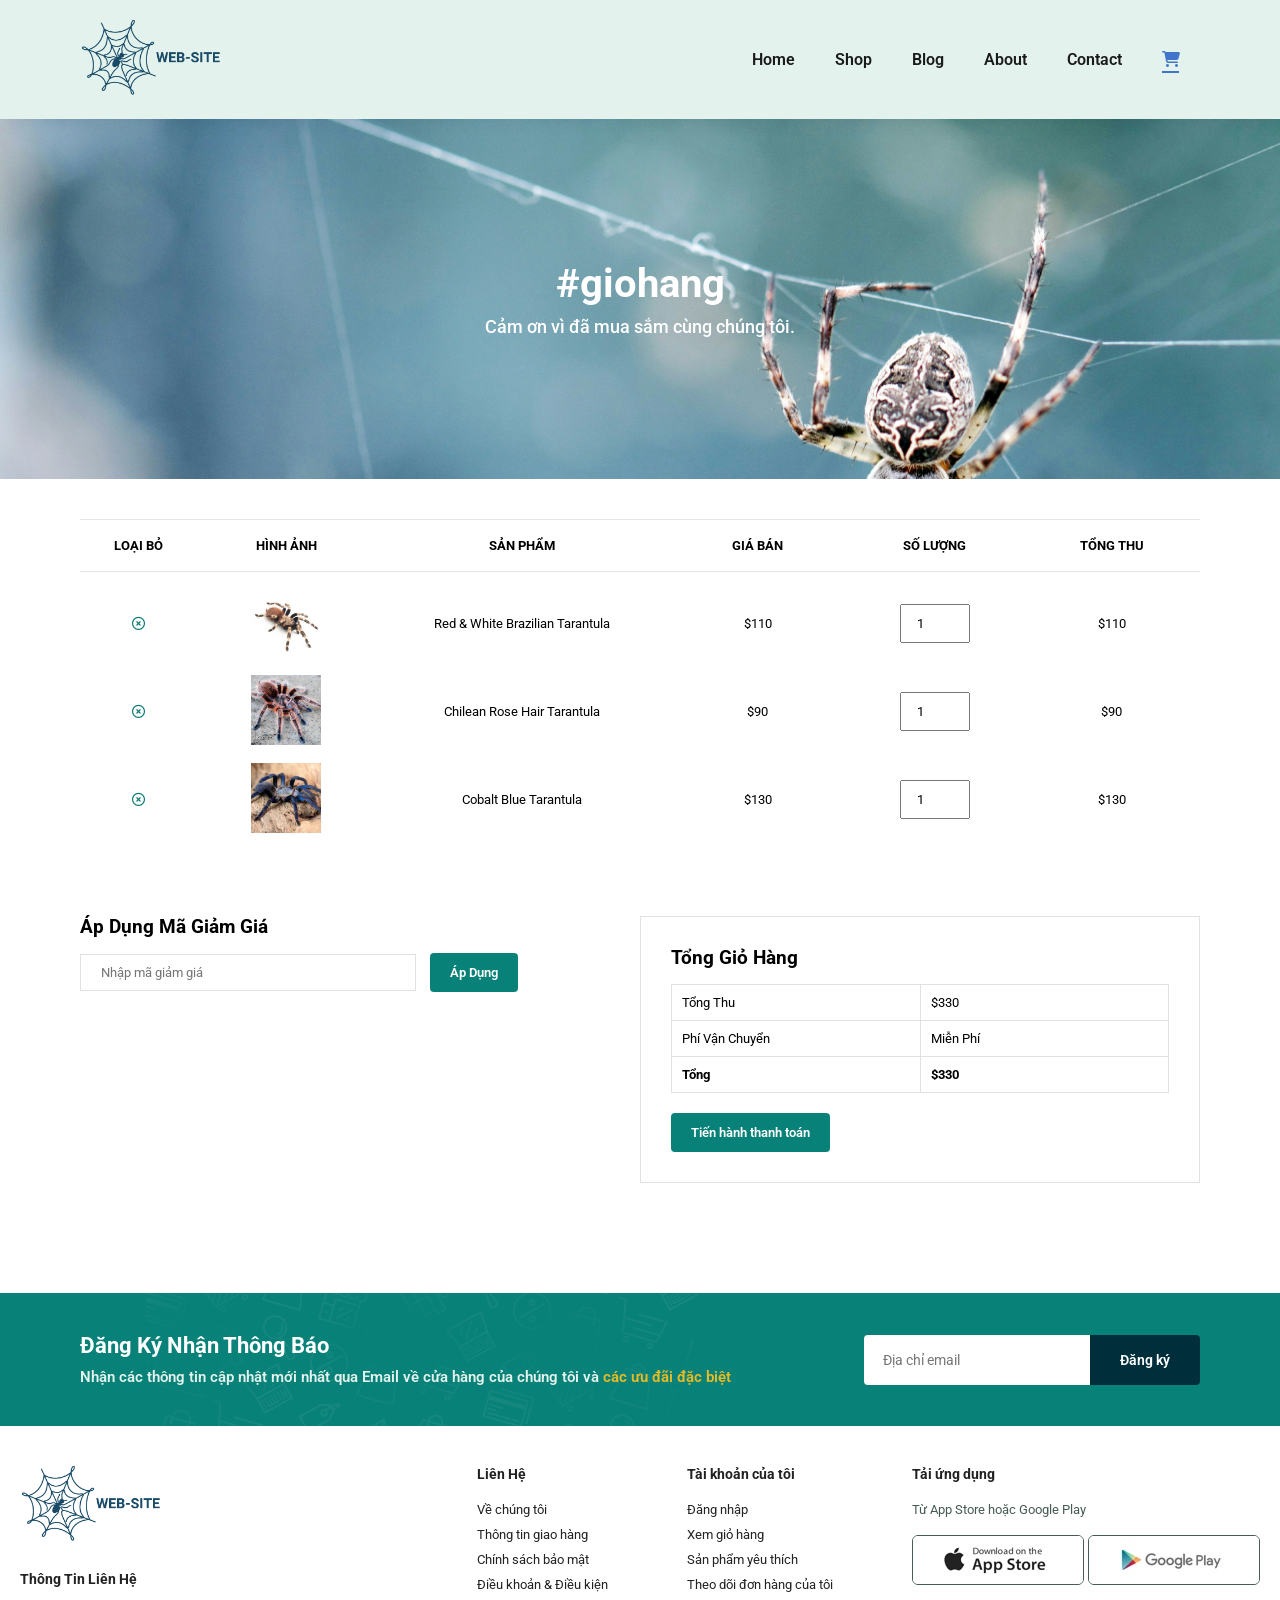
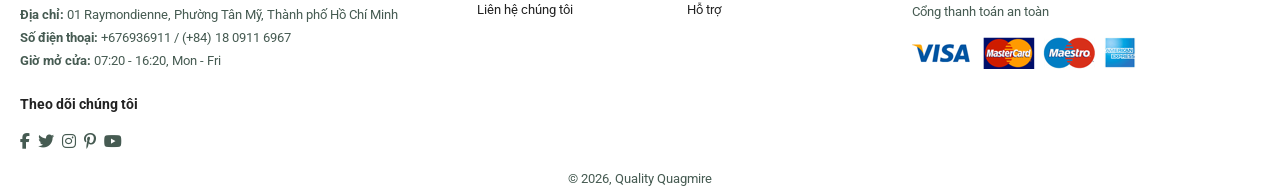
<file: cart.html>
<!DOCTYPE html>
<html lang="en">
<head>
    <meta charset="UTF-8">
    <meta name="viewport" content="width=device-width, initial-scale=1.0">
    <link rel="stylesheet" href="https://cdnjs.cloudflare.com/ajax/libs/font-awesome/6.2.0/css/all.min.css">
    <title>Web-site</title>
    <link rel="stylesheet" href="./assets/css/style.css">
</head>
<body>
    <!-- Header -->
    <section id="header">
        <a href="#"><img src="./assets/img/Header-banner/logo.png" class="logo"></a>

        <div>
            <ul id="navbar">
                <li><a href="index.html">Home</a></li>
                <li><a href="shop.html">Shop</a></li>
                <li><a href="blog.html">Blog</a></li>
                <li><a href="about.html">About</a></li>
                <li><a href="contact.html">Contact</a></li>
                <li id="ig-bag"><a class="active" href="cart.html"><i class="fa-solid fa-cart-shopping"></i></a></li>
                <a href="#" id="close"><i class="fa-solid fa-xmark"></i></a>
            </ul>
        </div>
        <div id="mobile">
            <a href="cart.html"><i class="fa-solid fa-cart-shopping"></i></a>
            <i id="bar" class="fas fa-outdent"></i>
        </div>
    </section>

    <!-- Hero -->
    <section id="page-header" class="cart-header">
        <h2>#giohang</h2>
        <p>Cảm ơn vì đã mua sắm cùng chúng tôi.</p>
    </section>
    
    <!-- Cart Page -->
    <section id="cart" class="section-p1">
        <table width="100%">
            <thead>
                <tr>
                    <td>LOẠI BỎ</td>
                    <td>HÌNH ẢNH</td>
                    <td>SẢN PHẨM</td>
                    <td>GIÁ BÁN</td>
                    <td>SỐ LƯỢNG</td>
                    <td>TỔNG THU</td>
                </tr>
            </thead>
            <tbody>
                <tr>
                    <td><a href="#"><i class="far fa-times-circle"></i></a></td>
                    <td><img src="./assets/img/Product/brazilianredwhite.png" alt=""></td>
                    <td>Red & White Brazilian Tarantula</td>
                    <td>$110</td>
                    <td><input type="number" value="1"></td>
                    <td>$110</td>
                </tr>

                <tr>
                    <td><a href="#"><i class="far fa-times-circle"></i></a></td>
                    <td><img src="./assets/img/Product/chileanrosehair.png" alt=""></td>
                    <td>Chilean Rose Hair Tarantula</td>
                    <td>$90</td>
                    <td><input type="number" value="1"></td>
                    <td>$90</td>
                </tr>
                
                <tr>
                    <td><a href="#"><i class="far fa-times-circle"></i></a></td>
                    <td><img src="./assets/img/Product/cobaltblue.png" alt=""></td>
                    <td>Cobalt Blue Tarantula</td>
                    <td>$130</td>
                    <td><input type="number" value="1"></td>
                    <td>$130</td>
                </tr>
            </tbody>
        </table>
    </section>

    <!-- Cart Add -->
    <section id="cart-add" class="section-p1">
        <div id="coupon">
            <h3>Áp Dụng Mã Giảm Giá</h3>
            <div>
                <input type="text" placeholder="Nhập mã giảm giá">
                <button class="normal">Áp Dụng</button>
            </div>
        </div>
        <div id="subtotal">
            <h3>Tổng Giỏ Hàng</h3>
            <table>
                <tr>
                    <td>Tổng Thu</td>
                    <td>$330</td>
                </tr>
                <tr>
                    <td>Phí Vận Chuyển</td>
                    <td>Miễn Phí</td>
                </tr>
                <tr>
                    <td><strong>Tổng</strong></td>
                    <td><strong>$330</strong></td>
                </tr>
            </table>
            <button class="normal">Tiến hành thanh toán</button>
        </div>
    </section>

    <!-- News Letter -->
     <section id="newsletter" class="section-p1 section-m1">
        <div class="newstext">
            <h4>Đăng Ký Nhận Thông Báo</h4>
            <p>Nhận các thông tin cập nhật mới nhất qua Email về cửa hàng của chúng tôi và <span>các ưu đãi đặc biệt</span></p>
        </div>
        <div class="form">
            <input type="text" placeholder="Địa chỉ email">
            <button class="normal">Đăng ký</button>
        </div>
    </section>
    
    <!-- Footer -->
    <footer id="section-p1">
        <div class="col">
            <img class="logo" src="./assets/img/Header-banner/logo.png">
            <h4>Thông Tin Liên Hệ</h4>
            <p><strong>Địa chỉ: </strong>01 Raymondienne, Phường Tân Mỹ, Thành phố Hồ Chí Minh</p>
            <p><strong>Số điện thoại: </strong>+676936911 / (+84) 18 0911 6967</p>
            <p><strong>Giờ mở cửa: </strong> 07:20 - 16:20, Mon - Fri</p>
            <div class="follow">
                <h4>Theo dõi chúng tôi</h4>
                <div class="icon">
                    <i class="fab fa-facebook-f"></i>
                    <i class="fab fa-twitter"></i>
                    <i class="fab fa-instagram"></i>
                    <i class="fab fa-pinterest-p"></i>
                    <i class="fab fa-youtube"></i>
                </div>
            </div>
        </div>

        <div class="col">
            <h4>Liên Hệ</h4>
            <a href="#">Về chúng tôi</a>
            <a href="#">Thông tin giao hàng</a>
            <a href="#">Chính sách bảo mật</a>
            <a href="#">Điều khoản & Điều kiện</a>
            <a href="#">Liên hệ chúng tôi</a>
        </div>

        <div class="col">
            <h4>Tài khoản của tôi</h4>
            <a href="#">Đăng nhập</a>
            <a href="#">Xem giỏ hàng</a>
            <a href="#">Sản phẩm yêu thích</a>
            <a href="#">Theo dõi đơn hàng của tôi</a>
            <a href="#">Hỗ trợ</a>
        </div>

        <div class="col install">
            <h4>Tải ứng dụng</h4>
            <p>Từ App Store hoặc Google Play</p>
            <div class="row">
                <img src="./assets/img/Footer/appstore.jpg" alt="">
                <img src="./assets/img/Footer/googleplay.jpg" alt="">
            </div>
            <p>Cổng thanh toán an toàn</p>
            <img src="./assets/img/Footer/paymethod.png" alt="">
        </div>

        <div class="copyright">
            <p>© 2026, Quality Quagmire</p>
        </div>
    </footer>

    <script src="./assets/js/script.js"></script>
</body>

</html>
</file>
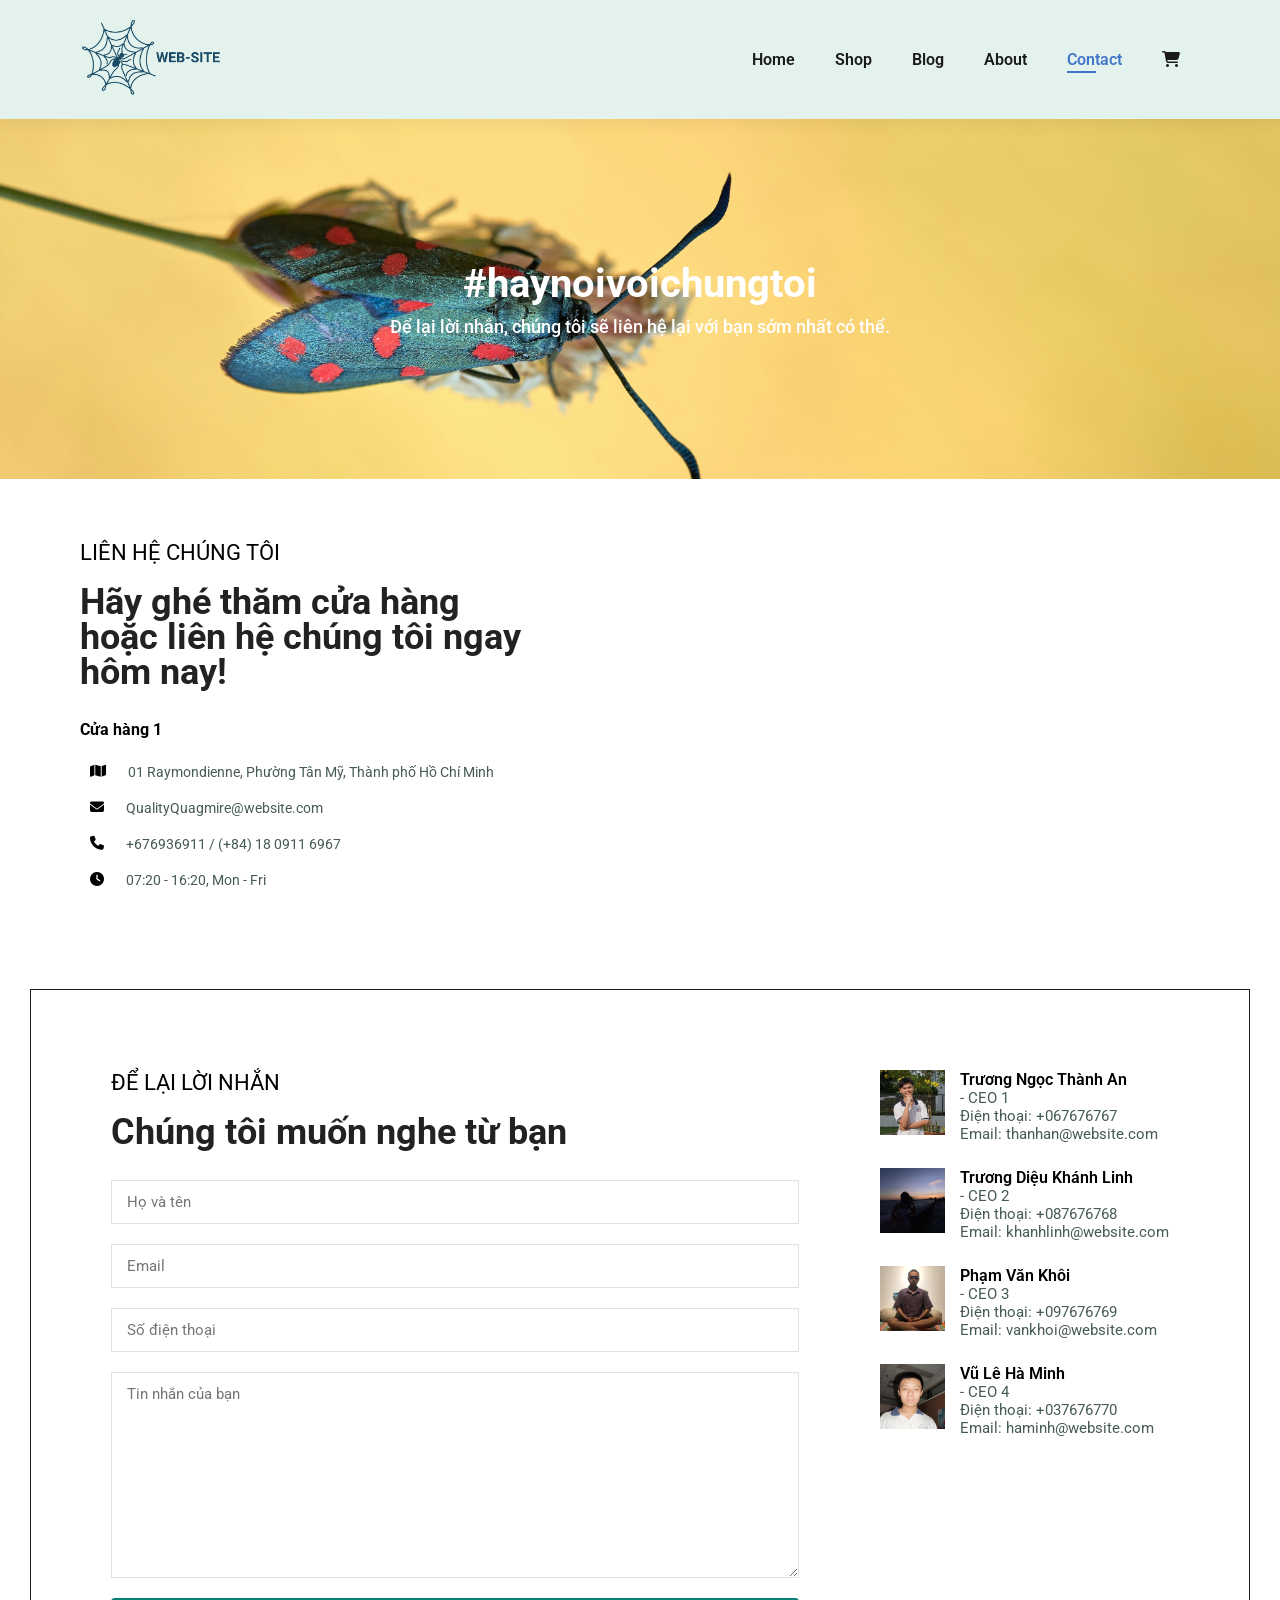
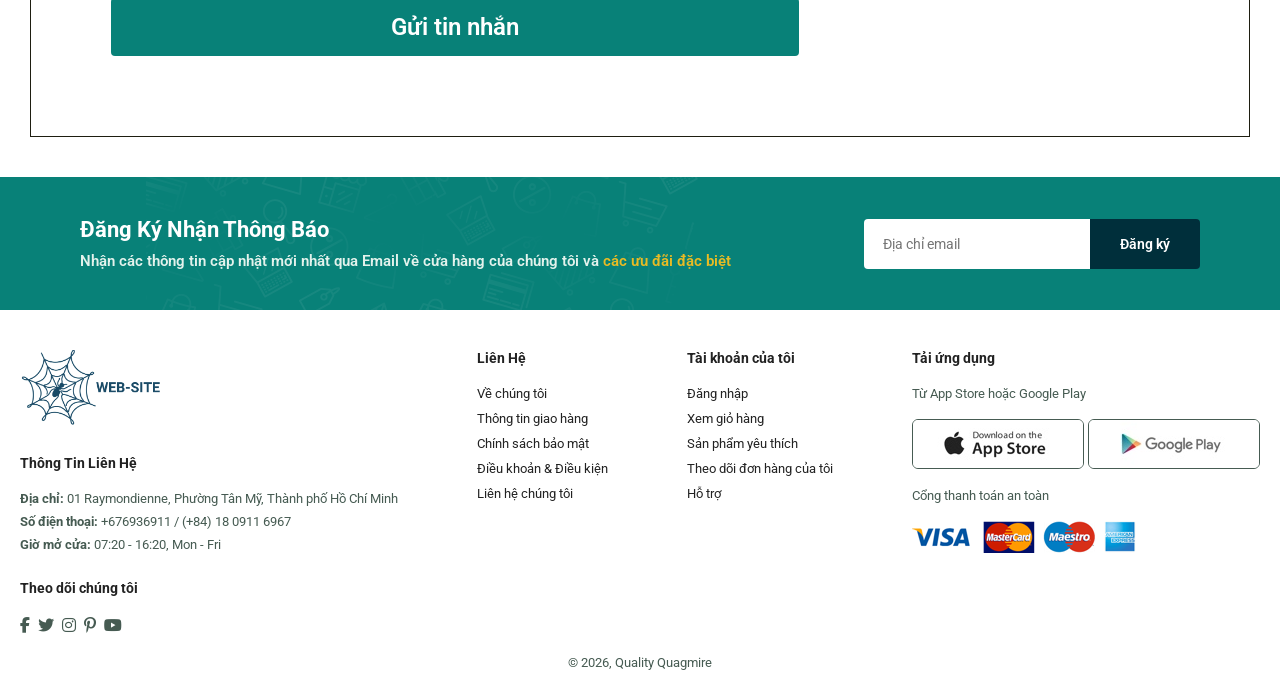
<file: contact.html>
<!DOCTYPE html>
<html lang="en">
<head>
    <meta charset="UTF-8">
    <meta name="viewport" content="width=device-width, initial-scale=1.0">
    <link rel="stylesheet" href="https://cdnjs.cloudflare.com/ajax/libs/font-awesome/6.2.0/css/all.min.css">
    <title>Web-site</title>
    <link rel="stylesheet" href="./assets/css/style.css">
</head>
<body>
    <!-- Header -->
    <section id="header">
        <a href="#"><img src="./assets/img/Header-banner/logo.png" class="logo"></a>

        <div>
            <ul id="navbar">
                <li><a href="index.html">Home</a></li>
                <li><a href="shop.html">Shop</a></li>
                <li><a href="blog.html">Blog</a></li>
                <li><a href="about.html">About</a></li>
                <li><a class="active" href="contact.html">Contact</a></li>
                <li id="ig-bag"><a href="cart.html"><i class="fa-solid fa-cart-shopping"></i></a></li>
                <a href="#" id="close"><i class="fa-solid fa-xmark"></i></a>
            </ul>
        </div>
        <div id="mobile">
            <a href="cart.html"><i class="fa-solid fa-cart-shopping"></i></a>
            <i id="bar" class="fas fa-outdent"></i>
        </div>
    </section>
    
    <!-- Hero -->
    <section id="page-header" class="contact-header">
        <h2>#haynoivoichungtoi</h2>
        <p>Để lại lời nhắn, chúng tôi sẽ liên hệ lại với bạn sớm nhất có thể.</p>
    </section>
 
    <!-- Contact page -->
    <section id="contact-details" class="section-p1">
        <div class="details">
            <span>LIÊN HỆ CHÚNG TÔI</span>
            <h2>Hãy ghé thăm cửa hàng hoặc liên hệ chúng tôi ngay hôm nay!</h2>
            <h3>Cửa hàng 1</h3>
            <div>
                <li>
                    <i class="fa-solid fa-map"></i>
                    <p>01 Raymondienne, Phường Tân Mỹ, Thành phố Hồ Chí Minh</p>
                </li>
                <li>
                    <i class="fa-solid fa-envelope"></i>
                    <p>QualityQuagmire@website.com
                    </p>
                </li>
                <li>
                    <i class="fa-solid fa-phone"></i>
                    <p>+676936911 / (+84) 18 0911 6967</p>
                </li>
                <li>
                    <i class="fa-solid fa-clock"></i>
                    <p>07:20 - 16:20, Mon - Fri</p>
                </li>
            </div>
        </div>


        <div class="map">
            <iframe src="https://www.google.com/maps/embed?pb=!1m18!1m12!1m3!1d3920.0742869573023!2d106.7241216759056!3d10.728753760069518!2m3!1f0!2f0!3f0!3m2!1i1024!2i768!4f13.1!3m3!1m2!1s0x31752508075bf11d%3A0x1fea00380480273!2zMSBSYXltb25kaWVubmUsIEtodSDEkcO0IHRo4buLIFBow7ogTeG7uSBIxrBuZywgVMOibiBN4bu5LCBI4buTIENow60gTWluaCwgVmlldG5hbQ!5e0!3m2!1sen!2s!4v1774538314672!5m2!1sen!2s" width="600" height="450" style="border:0;" allowfullscreen="" loading="lazy" referrerpolicy="no-referrer-when-downgrade"></iframe>
    </section>

    <!-- Contact form -->
    <section id="form-detail" >
        <form action="">
            <span>ĐỂ LẠI LỜI NHẮN</span>
            <h2>Chúng tôi muốn nghe từ bạn</h2>
            <input type="text" placeholder="Họ và tên">
            <input type="email" placeholder="Email">
            <input type="text" placeholder="Số điện thoại">
            <textarea name="" id="" cols="30" rows="10" placeholder="Tin nhắn của bạn"></textarea>
            <button class="normal">Gửi tin nhắn</button>
        </form>
        <div class="people">
            <div>
                <img src="./assets/img/Contact/An.jpg" alt="">
                <p><span>Trương Ngọc Thành An</span> - CEO 1 <br>Điện thoại: +067676767 <br> Email: thanhan@website.com</p>
            </div>
            <div>
                <img src="./assets/img/Contact/Linh.jpg" alt="">
                <p><span>Trương Diệu Khánh Linh</span> - CEO 2 <br>Điện thoại: +087676768 <br> Email: khanhlinh@website.com</p>
            </div>
            <div>
                <img src="./assets/img/Contact/Khoi.jpg" alt="">
                <p><span>Phạm Văn Khôi</span> - CEO 3 <br>Điện thoại: +097676769 <br> Email: vankhoi@website.com</p>
            </div>
            <div>
                <img src="./assets/img/Contact/Minh.jpg" alt="">
                <p><span>Vũ Lê Hà Minh</span> - CEO 4 <br>Điện thoại: +037676770 <br> Email: haminh@website.com</p>
            </div>
    </section>

    <!-- News Letter -->
     <section id="newsletter" class="section-p1 section-m1">
        <div class="newstext">
            <h4>Đăng Ký Nhận Thông Báo</h4>
            <p>Nhận các thông tin cập nhật mới nhất qua Email về cửa hàng của chúng tôi và <span>các ưu đãi đặc biệt</span></p>
        </div>
        <div class="form">
            <input type="text" placeholder="Địa chỉ email">
            <button class="normal">Đăng ký</button>
        </div>
     </section>

     <!-- Footer -->
      <footer id="section-p1">
        <div class="col">
            <img class="logo" src="./assets/img/Header-banner/logo.png">
            <h4>Thông Tin Liên Hệ</h4>
            <p><strong>Địa chỉ: </strong>01 Raymondienne, Phường Tân Mỹ, Thành phố Hồ Chí Minh</p>
            <p><strong>Số điện thoại: </strong>+676936911 / (+84) 18 0911 6967</p>
            <p><strong>Giờ mở cửa: </strong> 07:20 - 16:20, Mon - Fri</p>
            <div class="follow">
                <h4>Theo dõi chúng tôi</h4>
                <div class="icon">
                    <i class="fab fa-facebook-f"></i>
                    <i class="fab fa-twitter"></i>
                    <i class="fab fa-instagram"></i>
                    <i class="fab fa-pinterest-p"></i>
                    <i class="fab fa-youtube"></i>
                </div>
            </div>
        </div>

        <div class="col">
            <h4>Liên Hệ</h4>
            <a href="#">Về chúng tôi</a>
            <a href="#">Thông tin giao hàng</a>
            <a href="#">Chính sách bảo mật</a>
            <a href="#">Điều khoản & Điều kiện</a>
            <a href="#">Liên hệ chúng tôi</a>
        </div>

        <div class="col">
            <h4>Tài khoản của tôi</h4>
            <a href="#">Đăng nhập</a>
            <a href="#">Xem giỏ hàng</a>
            <a href="#">Sản phẩm yêu thích</a>
            <a href="#">Theo dõi đơn hàng của tôi</a>
            <a href="#">Hỗ trợ</a>
        </div>

        <div class="col install">
            <h4>Tải ứng dụng</h4>
            <p>Từ App Store hoặc Google Play</p>
            <div class="row">
                <img src="./assets/img/Footer/appstore.jpg" alt="">
                <img src="./assets/img/Footer/googleplay.jpg" alt="">
            </div>
            <p>Cổng thanh toán an toàn</p>
            <img src="./assets/img/Footer/paymethod.png" alt="">
        </div>

        <div class="copyright">
            <p>© 2026, Quality Quagmire</p>
        </div>
      </footer>

      <script src="./assets/js/script.js"></script>
</body>

</html>
</file>
<file: assets/css/style.css>
@import url('https://fonts.googleapis.com/css2?family=Roboto:ital,wght@0,100..900;1,100..900&display=swap');

* {
    margin: 0;
    padding: 0;
    box-sizing: border-box;
    font-family: "Roboto", sans-serif;
}

h1 {
    font-size: 45px;
    line-height: 40px;
    color: #222;
}

h2 {
    font-size: 40px;
    line-height:45px;
    color:#222; 
    margin-bottom: 10px;
}

h4 {
    font-size: 25px;
    color: #222;
}

h6 {
    font-weight: 700;
    font-size: 15px;
}

p {
    font-size: 15px;
    color: #465b52;
}

.section-p1 {
    padding: 40px 80px;
}

.section-m1 {
    margin: 40px 0;
}

button.normal {
    font-size: 34px;
    font-weight: 600;
    padding: 15px 30px;
    color: black;
    background-color: #fff;
    border-radius: 4px;
    cursor: pointer;
    border:none;
    outline: none;
    transition: 0.3s;
}


button.white {
    font-size: 13px;
    font-weight: 600;
    padding: 11px 18px;
    color: #fff;
    background-color: transparent;
    cursor: pointer;
    border:1px solid #fff;
    outline: none;
    transition: 0.2s;
}

body {
    width: 100%;
}

/* Responsive Mobile */

#mobile {
    display: none;
    align-items: center;
}

#close {
    display: none;      
}

/* Header */
#header {
    display: flex;
    align-items: center;
    justify-content: space-between;
    padding: 20px 80px;
    background: #e3f2ec;
    box-shadow: 0 5px 15px rgba(0, 0, 0, 0.06);
    z-index: 999;
    position: sticky;
    top: 0;
    left: 0;
}

#navbar {
    display: flex;
    align-items: center;
    justify-content: center;
}

#navbar li {
    list-style:none ;
    padding:0 20px;
    position: relative;
}

#navbar li a {
    text-decoration: none;
    font-size: 16px; 
    font-weight: 600;
    color: #1a1a1a;
    transition: 0 0.3s ease;
}

#navbar li a:hover,
#navbar li a.active {
    color: #4175c9;
}

#navbar li a.active::after, 
#navbar li a:hover::after {
    content: "";
    width: 30%;
    background: #4175c9;
    height: 2px;
    position: absolute;
    bottom: -4px;
    left: 20px;
}

.logo {
    height: 75px;
}

/* Hero */
#hero {
    background-image: url("../img/Header-banner/banner.jpg");
    height: 90vh;
    width: 100%;
    background-size: cover;
    background-position: top 25% right 0;
    padding: 0 80px;
    display: flex;
    flex-direction: column;
    align-items: flex-start;
    justify-content: center;
}

#hero h4 {
    padding-bottom: 15px;
    color: #fff;
}

#hero h1 {
    color: #4175c9;
}

#hero h2 {
    color: #fff;
}

#hero p {
    color: #568cd2;
    font-size: 15px;
    padding-top: 15px;
    padding-bottom: 20px;
    font-weight: bold;
}

#hero button {
    background-image: url("../img/Header-banner/button.png");
    background-color: transparent;
    color: #4175c9;
    padding: 14px 80px 14px 65px;
    cursor: pointer;
    font-weight: 700;
    font-size: 15px;
    border: 0;
}

/* Feature */
#feature {
    display: flex;
    align-items: center;
    justify-content: space-between;
    flex-wrap: wrap; 
}
#feature .fe-box {
    width: 250px;
    text-align: center;
    padding: 25px 15px;
    box-shadow: 20px 20px 34px rgba(0, 0, 0, 0.05);
    border: 1px solid #e0e0e0;
    border-radius: 10px;
    margin: 15px 0;
}

#feature .fe-box:hover {
    box-shadow: 10px 10px 54px rgba(70, 62, 223, 0.15);
}

#feature .fe-box img {
    width: 100%;
    margin-bottom: 10px;
}

#feature .fe-box h6 {
    display: inline-block;
    padding: 9px 8px 6px 8px;
    line-height: 1;
    border-radius: 4px;
    color: #4175c9;
    background-color: #e3f2ec;
    font-size: 15px;
}

#feature .fe-box:nth-child(1) {
    background-color: #ffffff;
}

#feature .fe-box:nth-child(2) {
    background-color: #ffffff;
}
#feature .fe-box:nth-child(3) {
    background-color: #ffffff;
}
#feature .fe-box:nth-child(4) {
    background-color: #ffffff;
}

/* Product */
#product1 {
    text-align: center;
}

#product1 .pro-container {
    padding-top:20px;
    display: flex;
    justify-content: space-between;
    flex-wrap: wrap;
}

#product1 .pro {
    width: 23%;
    min-width: 250px;
    padding: 10px 12px;
    border: 1px solid #cce7d0;
    border-radius: 25px;
    cursor: pointer;
    box-shadow: 20px 20px 30px rgba(0, 0, 0, 0.02);
    margin: 15px 0;
    transition: 0.2s ease;
    position: relative;
}  

#product1 .pro:hover {
    box-shadow: 20px 20px 30px rgba(0, 0, 0, 0.06);
}

#product1 .pro img {
    width: 100%;
    border-radius: 20px;
}

#product1 .pro .des {
    text-align: start;
    padding: 10px 0;
}
#product1 .pro .des span {
    font-size: 12px;
    color: #606060;
}

#product1 .pro .des h5 {
    font-size: 14px;
    color: #1a1a1a;
    padding: 7px 0;
}

#product1 .pro .des i {
    color: rgb(243, 181, 25);
    font-size: 12px;
}

#product1 .pro .des .h4{
    padding-top: 7px;
    font-size: 15px;
    font-weight: 700;
    color: #088178 ;
}

#product1 .pro .cart {
    width: 40px;
    height: 40px;
    line-height: 40px;
    border-radius: 50px;
    background-color: #e8f6ea;
    color: #088178;
    border: 1px solid #cce7d0;
    position:absolute;
    bottom: 20px;
    right: 10px;
    
}

#product1 h2 {
    margin-bottom: 15px;
}

/* Banner */
#banner {
    display: flex;
    flex-direction: column;
    justify-content: center;
    align-items: center;
    text-align: center;
    background-image: url(../img/banner2.jpg);
    width: 100%;
    height: 50vh;
    background-size: cover;
    background-position: center;
}

#banner h4 {
    color: #fff;
    font-size: 30px;
}

#banner h2 {
    color: #fff;
    font-size: 18px;
    padding: 10px 0;
}

#banner h2 span {
    color: #e10043;
}

#banner button {
    background: #eafbf4;
    font-size: 15px;
}

#banner button:hover {
    background: #088178;
    color: #fff;
}

/* Small 2 Banner */
#sm-banner {
    display: flex;
    justify-content:space-between;
    flex-wrap: wrap;
}

#sm-banner .banner-box {
    display: flex;
    flex-direction: column;
    justify-content: center;
    align-items: flex-start;
    background-image: url(../img/Sale-banner/sale1.png);
    min-width: 480px;
    height: 50vh;
    background-size: cover;
    background-position: center;
    padding: 30px;
    margin-bottom: 20px;
}

#sm-banner .banner-box2 {
    background-image: url(../img/Sale-banner/sale2.png);
}

#sm-banner h4 {
    color: #fff;
    font-size: 20px;
    font-weight: 300;
    margin-bottom: 12px;
}

#sm-banner h2 {
    color: #fff;
    font-size: 20px;
    font-weight: 800;
    line-height: 1.4;
}

#sm-banner span{
    color: #fff;
    font-size: 15px;
    font-weight: 500;
    padding-bottom: 15px;
    margin-top: 12px;
}

#sm-banner .banner-box:hover button{
    background: #088178;
    border: 1px solid #088178;
}

/* Small 3 Banner */
#banner3 {
    display: flex;
    justify-content: space-between;
    flex-wrap: wrap;
    padding: 0 80px;
}

#banner3 .banner-box{
    display: flex;
    flex-direction: column;
    justify-content: center;
    align-items: flex-start;
    background-image: url(../img/Sale-banner/sale3.png);
    min-width: 30%;
    height: 30vh;
    background-size: cover;
    background-position: center;
    padding: 20px;
    margin-bottom: 20px;
}

#banner3 .banner-box2 {
    background-image:url(../img/Sale-banner/sale4.jpg);
}

#banner3 .banner-box3 {
    background-image:url(../img/Sale-banner/sale5.jpg);
}

#banner3 h2{
    color: #002f3b;
    font-weight: 900;
    font-size: 20px;
}

#banner3 h3 {
    color: #047870;
    font-weight: 800;
    font-size: 15px
}

/* News Letter */
#newsletter {
    display: flex;
    justify-content: space-between;
    flex-wrap: wrap;
    align-items: center;
    background-image: url(../img/newsletter.png);
    background-repeat: no-repeat;
    background-position: 20% 30%;
    background-color: #088178;
}

#newsletter h4 {
    font-size: 22px;
    font-weight: 700;
    color: #fff;
    margin-bottom: 10px;
}

#newsletter p {
    font-size: 15px;
    font-weight: 600;
    color: #e3f2ec;
}

#newsletter p span {
    color: #e9bb24;
}

#newsletter .form {
    display: flex;
    width: 30%;
}

#newsletter input {
    height: 3.125rem;
    padding: 0 1.25em;
    font-size: 14px;
    width: 100%;
    border: 1px solid transparent;
    border-radius: 4px;
    outline: none;
    border-top-right-radius: 0;
    border-bottom-right-radius: 0;
}

#newsletter button {
    background-color: #002f3b;
    color: #fff;
    white-space: nowrap;
    border-top-left-radius: 0;
    border-bottom-left-radius: 0;
    font-size: 14px;
}

/* Footer */
footer {
    display: flex;
    flex-wrap: wrap;
    justify-content: space-between;
    padding: 0 20px 0 20px;
}

footer .col {
    display: flex;
    flex-direction: column;
    align-items: flex-start;
    margin-bottom: 20px;
}

footer .logo {
    margin-bottom: 30px;
}

footer h4 {
    font-size: 14px;
    padding-bottom: 20px;
}

footer p {
    font-size: 13px;
    margin: 0 0 8px 0;
}

footer a {
    font-size: 13px;
    text-decoration: none;
    color: #222;
    margin-bottom: 10px;
}

footer .follow {
    margin-top: 20px;
}

footer .follow i {
    color: #465b52;
    padding-right: 4px;
    cursor: pointer;
}

footer .install .row img {
    border-radius: 6px;
    border: 1px solid #465b52;
}

footer .install img {
    margin: 10px 0 15px 0;
}

footer .follow i:hover, 
footer a:hover {
    color: #088178;
}

footer .copyright {
    width: 100%;
    text-align: center
}

/* Shop Page */
#page-header {
    width: 100%;
    height: 40vh;
    background-size: cover;
    display: flex;
    justify-content: center;
    text-align: center;
    flex-direction: column;
}

#page-header.shop-header {
    background-image: url("../img/shopbanner.jpg");
}

#page-header h2,
#page-header p {
    color: #fff;
}

#page-header p {
    font-weight: 500;
    font-size: 18px;
}

/* Page Divider */
#pagination {
    text-align: center;
}

#pagination a {
    text-decoration: none;
    background-color: #088178;
    padding: 15px 20px;
    border-radius: 4px;
    color: #fff;
    font-weight: 500;
}

#pagination a i {
    font-size: 16px;
    font-weight: 600;
}

/* Product Details */
#prodetails {
    display: flex;
    margin-top: 20px;
}

#prodetails .single-pro-img {
    width: 40%;
    margin-right: 50px;
}

.small-img-group {
    display: flex;
    justify-content: space-between;
}

.small-img-col {
    flex-basis: 24%;
    cursor: pointer;
}

#prodetails .single-pro-details {
    width: 50%;
    padding-top: 30px;
}

#prodetails .single-pro-details h4 {
    padding: 40px 0 20px 0;
}

#prodetails .single-pro-details h2 {
    font-size: 26px;
}

#prodetails .single-pro-details select {
    display: block;
    padding: 5px 10px;
    margin-bottom: 10px;
}

#prodetails .single-pro-details input {
    width: 50px;
    height: 47px;
    padding-left: 10px;
    font-size: 16px;
    margin-top: 10px;
}

#prodetails .single-pro-details input:focus {
    outline: none;
}

#prodetails .single-pro-details button {
    background: #088178;
    color: #fff;
    font-size: 16px;
}

#prodetails .single-pro-details span {
    line-height: 25px;
}

/* Blog Page */
#page-header.blog-header {
    background-image: url("../img/Blog/Banner.jpg");
}

#blog {
    padding: 150px 150px 0 150px;
}

#blog .blog-box {
    display: flex;
    align-items: center;
    width: 100%;
    position: relative;
    padding-bottom: 90px ;
}

#blog .blog-img{
    width: 50%;
    margin-right: 40px;
}

#blog img{
    width: 100%;
    height: 300px;
    object-fit: cover;
}

#blog .blog-details{
    width: 50%;
}

#blog .blog-details h4 {
    margin-bottom: 10px;
    font-size: 28px;
}

#blog .blog-details p {
    margin-bottom: 15px;
    font-size: 18px;
}

#blog .blog-details a{
    text-decoration: none;
    font-size: 11px;
    color: #000;
    font-weight: 700;
    position: relative;
    transition: 0.3s;
}

#blog .blog-details a::after{
    content: "";
    width: 50px;
    height: 1px;
    background-color: #000;
    position: absolute;
    top: 4px;
    right: -60px;
}

#blog .blog-details a:hover {
    color: #088178;
}

#blog .blog-details a:hover::after {
    background-color: #088178;
}

#blog .blog-box h1 {
    position: absolute;
    top: -40px;
    left: 0;
    font-size: 80px;
    font-weight: 700;
    color: #c9cbc9;
    z-index: -9;
}

/* About Page */ 
#page-header.about-header {
    background-image: url("../img/About/aboutbanner.jpg");
}

#about-head {
    display: flex;
    align-items: center;
}

#about-head.section-p1 p {
    font-size: 17px;
    margin-bottom: 10px;
}

#about-head img{
    width: 50%;
    height: auto;
}

#about-head div{
    padding-left: 40px;
}

#about-app {
    text-align: center;
}

#about-app .video{
    width: 60%;
    height: 100%;
    margin: 30px auto 0 auto;
}

#about-app .video video{
    width: 100%;
    height: 100%;
    border-radius: 20px;
}

#about-app a {
    color: #0c3a97;
}

/*Contact Page*/
.contact-header {
    background-image: url(../img/contactbanner.jpg);
}

#contact-details{
    display: flex;
    justify-content: space-between;
    align-items: center;
}

#contact-details .details{
    width: 40%;
}

#contact-details .details span,
#form-detail form span {
    font-size: 22px;
}

#contact-details .details h2,
#form-detail form h2 {
    font-size: 36px;
    line-height: 35px;
    padding: 20px 0;
}

#contact-details .details h3 {
    font-size: 16px;
    padding-bottom: 15px;
}

#contact-details .details li {
    list-style: none;
    display:flex;
    padding:10px;
}

#contact-details .details li i {
    font-size: 14px;
    padding-right: 22px;
}

#contact-details .details li p {
    margin:0;
    font-size:14px;

}
#contact-details .map{
    width: 55%;
    height: 400px;
}

#contact-details .map iframe{
    width: 100%;
    height: 100%;
}

#form-detail {
    display:flex;
    justify-content: space-between;
    margin: 30px;
    padding: 80px;
    border: 1px solid #1e1e11;
}

#form-detail form {
    width: 65%;
    display:flex;
    flex-direction: column;
    align-self: flex-start;
}
#form-detail form input,
#form-detail form textarea {
    width: 100%;
    padding: 12px 15px;
    outline:none;
    margin-bottom:20px;
    border:1px solid #e1e1e1;
    font-size: 15px;
}

#form-detail form button {
    background: #088178;
    color: #fff;
    font-size: 24px;
}

#form-detail .people div {
    padding-bottom: 25px;
    display: flex;
    align-items: flex-start;
}

#form-detail .people div img {
    width: 65px;
    height: 65px;
    object-fit: cover;
    margin-right: 15px;
}

#form-detail .people div p span {
    display: block;
    font-size: 16px;
    font-weight: 600;
    color: #000;
}

/* Cart Page */
#page-header.cart-header {
    background-image: url("../img/cartbanner.jpg");
}

#cart {
    overflow-x: auto;
}

#cart table {
    width: 100%;
    border-collapse: collapse;
    table-layout: fixed;
    white-space: nowrap;
}

#cart table img {
    width: 70px;
}

#cart table td:nth-child(1) {
    width: 100px;
    text-align: center;
}

#cart table td:nth-child(2) {
    width: 150px;
    text-align: center;
}

#cart table td:nth-child(3) {
    width: 250px;
    text-align: center;
}

#cart table td:nth-child(4),
#cart table td:nth-child(5),
#cart table td:nth-child(6) {
    width: 150px;
    text-align: center;
}

#cart table td:nth-child(5) input {
    width: 70px;
    padding: 10px 5px 10px 15px;
}

#cart table thead {
    border: 1px solid #e2e9e1;
    border-left: none;
    border-right: none;
}

#cart table thead td {
    font-weight: 700;
    text-transform: uppercase;
    font-size: 13px;
    padding: 18px 0;
}

#cart table tbody tr td {
    padding-top: 15px;
}

#cart table tbody tr {
    font-size: 13px;
}

#cart-add {
    display: flex;
    flex-wrap: wrap;
    justify-content: space-between;
}

#cart i {
    color: #047870;
}

#coupon {
    width: 50%;
    margin-bottom: 30px;
}

#coupon h3,
#subtotal h3 {
    padding-bottom: 15px;
}
 
#coupon input {
    width: 60%;
    padding: 10px 20px;
    border: 1px solid #e1e1e1;
    outline: none;
    margin-right: 10px;
}

#coupon button,
#subtotal button {
    background: #088178;
    color: #fff;
    padding: 12px 20px;
    font-size: 13px;
}

#subtotal {
    width: 50%;
    margin-bottom: 30px;
    border: 1px solid #e1e1e1;
    padding: 30px;
}

#subtotal table {
    width: 100%;
    border-collapse: collapse;
    margin-bottom: 20px;
}

#subtotal table td {
    width: 50%;
    border: 1px solid #e1e1e1;
    padding: 10px;
    font-size: 13px;
}

/* Start Media Query */
@media (max-width: 799px) {
    .section-p1{
        padding: 40px 40px;
    }

    #navbar{
        display: flex;
        flex-direction: column;
        align-items: flex-start;
        justify-content: flex-start;
        position: fixed;
        top: 0px;
        right: -300px;
        height: 100vh;
        width: 300px;
        background-color: #e3e6f3;
        box-shadow: 0 40px 60px rgba(0, 0, 0, 0.1);
        padding: 80px 0 0 10px;
        transition: 0.3s;
    }

    #navbar.active{
        right: 0px;
    }
    #navbar li{
        margin-bottom: 25px;
    }

    #mobile{
        display: flex;
        align-items: center;
    }
    #mobile i {
        color: #1a1a1a;
        font-size: 24px;
        padding-left: 20px;

    }
    #close{
        display: initial;
        position: absolute;
        top: 30px;
        left: 30px;
        color: #222;
        font-size: 24px;
    }

    #lg-bag{
        display: none;

    }
    #hero {
        height: 70vh;
        padding: 0 80px;
        background-position: top 30% right 30%;
    }

    #feature {
        justify-content: center;
    }

    #product .pro-container {
        justify-content: center;
    }

    #product1 .pro {
        margin: 15px;
    }

    #banner {
        height: 20vh;
    }

    #sm-banner .banner-box {
        min-width: 100%;
        height: 30vh;
    }

    #banner3 {
        padding: 0 40px;
    }

    #banner3 .banner-box {
        width: 28%;
    }
    #newsletter .form {
        width: 70%;
    }

    /*Contact Page*/
    #form-detail {
        padding: 40px;
    }
    #form-detail form {
        width: 50%;
    }
}

@media (max-width: 477px) {
    .section-p1 {
        padding: 20px;
    }

    #header {
        padding: 10px 30px;
    }

    h1 {
        font-size: 38px;
    }

    h2 {
        font-size: 32px;
    }

    #hero {
        padding: 0 20px;
        background-position: 55%;
    }

    #feature {
        justify-content: space-between;
    }
    #feature .fe-box {  
        width: 155px;
        margin: 0 0 15px 0;
    }

    #product .pro {
        width: 100%;
    }

    #banner {
        height: 40vh;
    }

    #sm-banner .banner-box {
        height: 40vh;
    }

    #sm-banner .banner-box2 {
        margin-top: 20px;
    }

    #banner3 {
        padding: 0 20px;
    }

    #banner3 .banner-box {
        width: 100%;
    }

    #newsletter {
        padding: 40px 20px;
    }

    #newsletter .form {
        width: 100%;
    }

    footer .copyright {
        text-align: start;
    }

    /* Product Details */
    #prodetails {
        display: flex;
        flex-direction: column;
    }

    #prodetails .single-pro-img {
        width: 100%;
        margin-right: 0px;
    }

    #prodetails .single-pro-details {
        width: 100%;
    }

    /* Blog Page */
    #blog{
        padding: 100px 10px 0 10px;
    }
    #blog .blog-box {
        display: flex;
        flex-direction: column;
        align-items: flex-start;
    }
    #blog .blog-img {
        width: 100%;
        margin-right: 0px;
        margin-bottom: 30px;
    }

    #blog .blog-details {
        width: 100%;
    }

    #blog .blog-box h1 {
        font-size: 60px;
        top: -20px;
    }

    /* About Page */
    #about-head {
        flex-direction: column;
    }

    #about-head img {
        width: 100%;
        margin-bottom: 20px;
    }

    #about-head div {
        padding-left: 0;
        text-align: center;
    }

    #about-app .video {
        width: 100%; 
        height:auto;
    }

    #contact-details {
        flex-direction: column;
    }

    #contact-details .details {
        width: 100%;
        margin-bottom: 30px;
    }

    #contact-details .map {
        width: 100%;
    }

    #form-detail {
        margin: 10px;
        flex-wrap: wrap;
        padding: 30px 10px;
    }

    #form-detail form {
        width: 100%;
        margin-bottom: 30px;
    }

    /* Cart page */
    #cart-add {
        flex-direction: column;
    }

    #coupon {
        width: 100%;
    }

    #subtotal {
        width: 100%;
        padding: 20px;
    }


}
</file>
